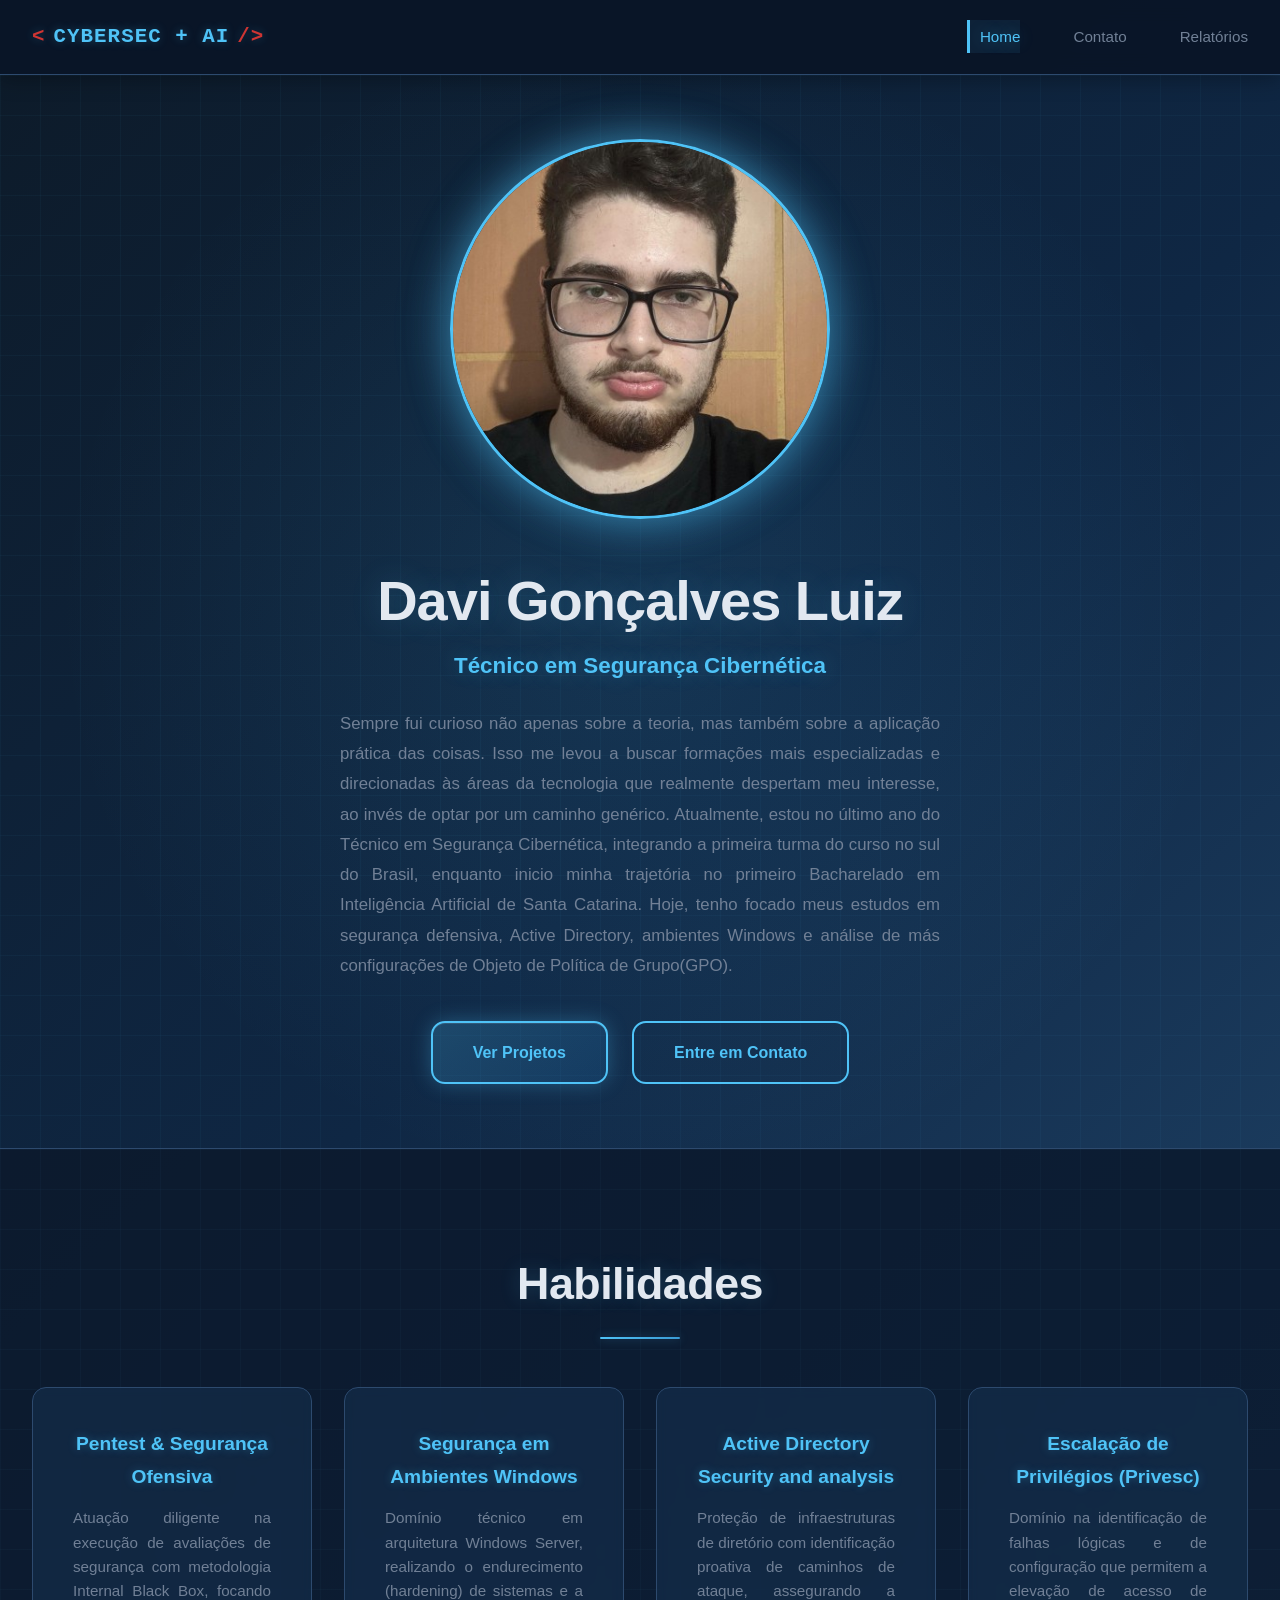
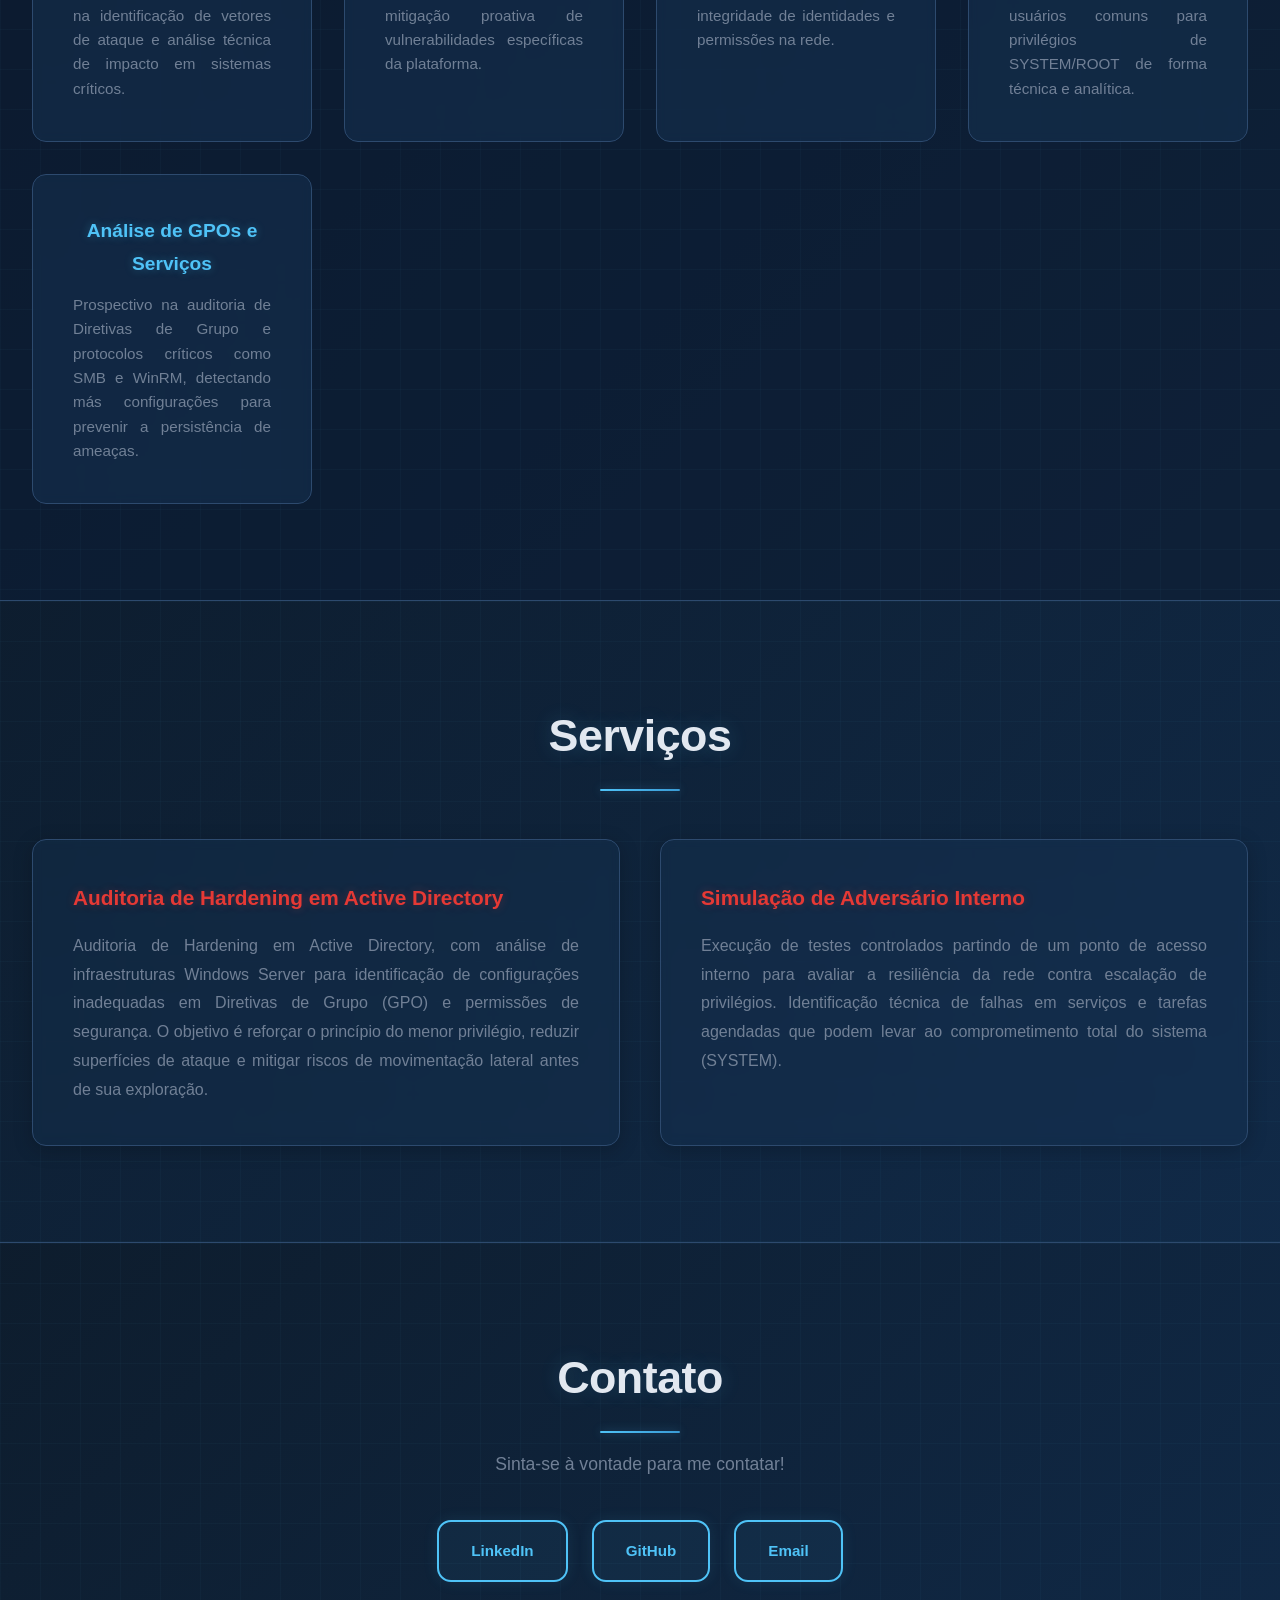
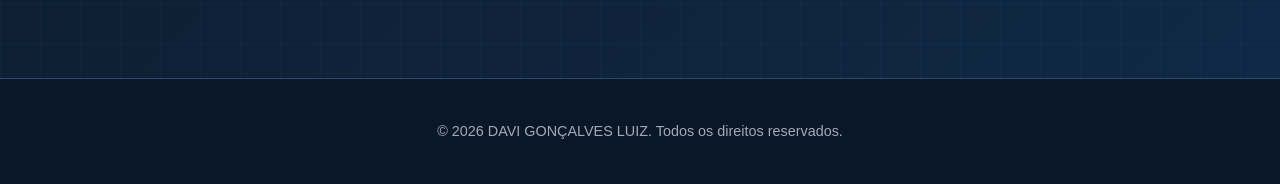
<file: index.html>
<!DOCTYPE html>
<html lang="pt-BR">
<head>
    <meta charset="UTF-8">
    <meta name="viewport" content="width=device-width, initial-scale=1.0">
    <title>Davi Gonçalves Luiz</title>
    <link rel="stylesheet" href="styles.css">
</head>

<body id="topo">

    <!-- Navigation -->
    <nav class="navbar">
        <div class="nav-container">
            <div class="logo">
                <span class="logo-bracket">&lt;</span>
                <span class="logo-text">CYBERSEC + AI</span>
                <span class="logo-bracket">/&gt;</span>
            </div>

            <ul class="nav-menu">
                <li><a href="#hero" class="nav-link">Home</a></li>
                <li><a href="#contato" class="nav-link">Contato</a></li>
                <li><a href="projects.html" class="nav-link">Relatórios</a></li>
            </ul>
        </div>
    </nav>

    <!-- Hero Section -->
    <section class="hero" id="hero">
        <div class="hero-content">
            <div class="profile-image-container">
                <img src="assets/1732918151876.jpeg" alt="Foto de Perfil" class="profile-image">
            </div>

            <h1 class="hero-title">Davi Gonçalves Luiz</h1>
            <p class="hero-subtitle">Técnico em Segurança Cibernética</p>

            <p class="hero-description" align="justify">
                Sempre fui curioso não apenas sobre a teoria, mas também sobre a aplicação prática das coisas. Isso me levou a buscar formações mais especializadas e direcionadas às áreas da tecnologia que realmente despertam meu interesse, ao invés de optar por um caminho genérico. Atualmente, estou no último ano do Técnico em Segurança Cibernética, integrando a primeira turma do curso no sul do Brasil, enquanto inicio minha trajetória no primeiro Bacharelado em Inteligência Artificial de Santa Catarina. Hoje, tenho focado meus estudos em segurança defensiva, Active Directory, ambientes Windows e análise de más configurações de Objeto de Política de Grupo(GPO).
            </p>

            <div class="hero-buttons">
                <a href="projects.html" class="btn btn-primary">Ver Projetos</a>
                <a href="#contato" class="btn btn-secondary">Entre em Contato</a>
            </div>
        </div>
    </section>

    <!-- Skills Section -->
    <section class="skills" id="skills">
        <div class="container">
            <h2 class="section-title">Habilidades</h2>

            <div class="skills-grid">
                <div class="skill-card">
                    <h3>Pentest & Segurança Ofensiva</h3>
                    <p style="text-align: justify;">
                        Atuação diligente na execução de avaliações de segurança com metodologia Internal Black Box, focando na identificação de vetores de ataque e análise técnica de impacto em sistemas críticos.
                    </p>
                </div>

                <div class="skill-card">
                    <h3>Segurança em Ambientes Windows</h3>
                    <p style="text-align: justify;">
                        Domínio técnico em arquitetura Windows Server, realizando o endurecimento (hardening) de sistemas e a mitigação proativa de vulnerabilidades específicas da plataforma.
                    </p>
                </div>

                <div class="skill-card">
                    <h3>Active Directory Security and analysis</h3>
                    <p style="text-align: justify;">
                        Proteção de infraestruturas de diretório com identificação proativa de caminhos de ataque, assegurando a integridade de identidades e permissões na rede.
                    </p>
                </div>

                <div class="skill-card">
                    <h3>Escalação de Privilégios (Privesc)</h3>
                    <p style="text-align: justify;">
                        Domínio na identificação de falhas lógicas e de configuração que permitem a elevação de acesso de usuários comuns para privilégios de SYSTEM/ROOT de forma técnica e analítica.
                    </p>
                </div>

                <div class="skill-card">
                    <h3>Análise de GPOs e Serviços</h3>
                    <p style="text-align: justify;">
                        Prospectivo na auditoria de Diretivas de Grupo e protocolos críticos como SMB e WinRM, detectando más configurações para prevenir a persistência de ameaças.
                    </p>
                </div>
            </div>
        </div>
    </section>

    <!-- What I Do Section -->
    <section class="what-i-do" id="servicos">
        <div class="container">
            <h2 class="section-title">Serviços</h2>

            <div class="services-grid">
                <div class="service-card">
                    <h3>Auditoria de Hardening em Active Directory</h3>
                    <p style="text-align: justify;">
                        Auditoria de Hardening em Active Directory, com análise de infraestruturas Windows Server para identificação de configurações inadequadas em Diretivas de Grupo (GPO) e permissões de segurança. O objetivo é reforçar o princípio do menor privilégio, reduzir superfícies de ataque e mitigar riscos de movimentação lateral antes de sua exploração.
                    </p>
                </div>

                <div class="service-card">
                    <h3>Simulação de Adversário Interno</h3>
                    <p style="text-align: justify;">
                        Execução de testes controlados partindo de um ponto de acesso interno para avaliar a resiliência da rede contra escalação de privilégios. Identificação técnica de falhas em serviços e tarefas agendadas que podem levar ao comprometimento total do sistema (SYSTEM).
                    </p>
                </div>
            </div>
        </div>
    </section>

    <!-- Contact Section -->
    <section class="contact" id="contato">
        <div class="container">
            <h2 class="section-title">Contato</h2>

            <div class="contact-content">
                <p>Sinta-se à vontade para me contatar!</p>

                <div class="contact-links">
                    <a href="https://www.linkedin.com/in/davi-gon%C3%A7alves-luiz/" class="contact-link" target="_blank">LinkedIn</a>
                    <a href="https://github.com/oTalDoFirewall" class="contact-link" target="_blank">GitHub</a>
                    <a href="mailto:businessdavigl@gmail.com" class="contact-link">Email</a>
                </div>
            </div>
        </div>
    </section>

    <!-- Footer -->
    <footer class="footer">
        <div class="container">
            <p>&copy; 2026 DAVI GONÇALVES LUIZ. Todos os direitos reservados.</p>
        </div>
    </footer>

    <script src="script.js"></script>
</body>
</html>
</file>
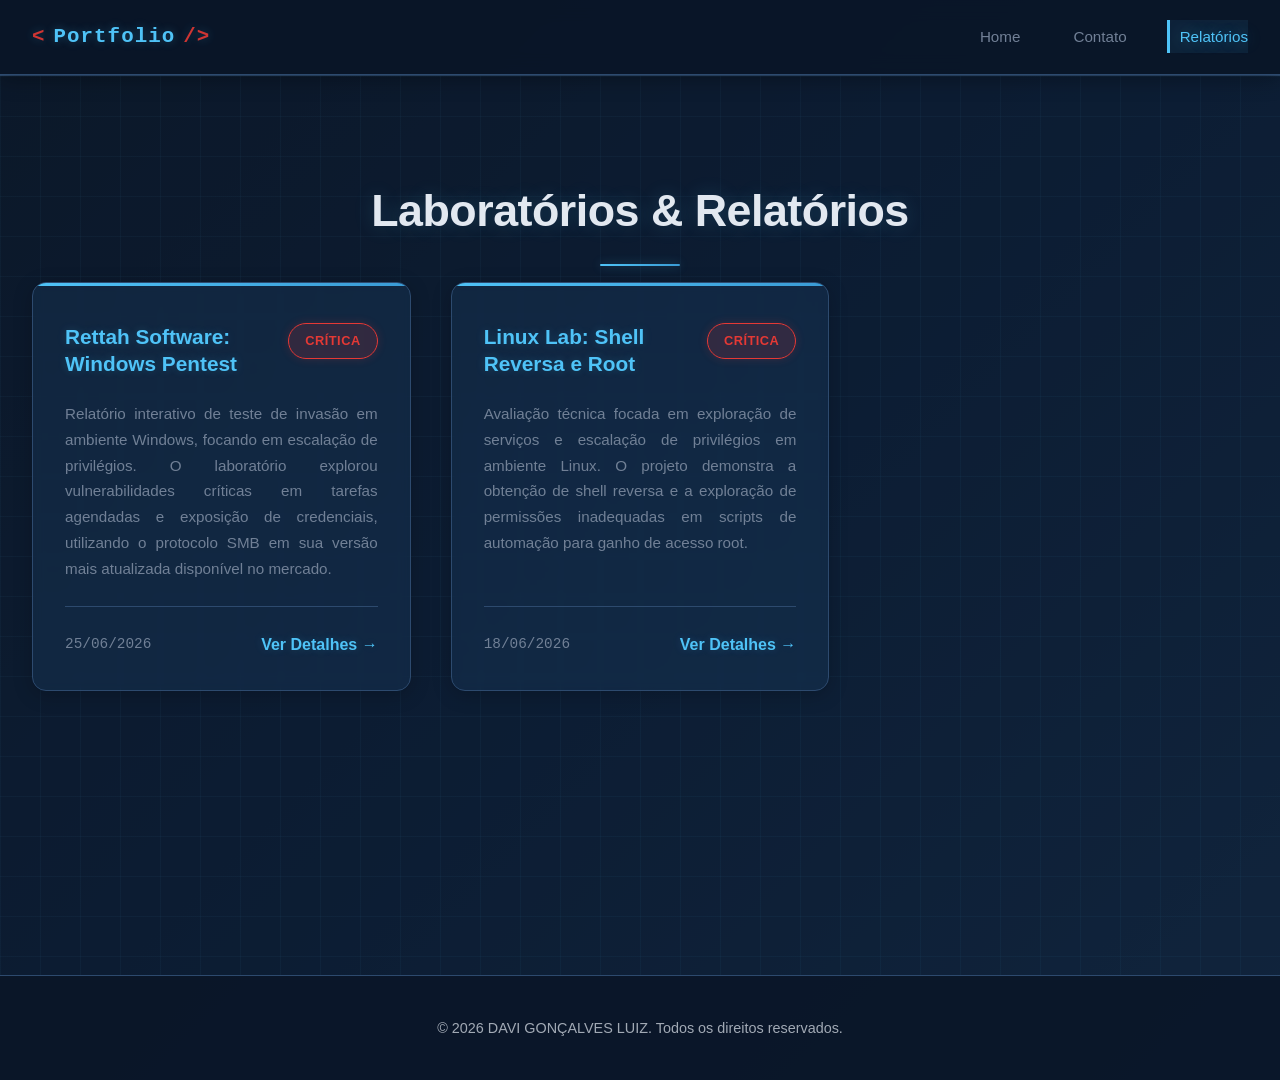
<file: projects.html>
<!DOCTYPE html>
<html lang="pt-BR">
<head>
    <meta charset="UTF-8">
    <meta name="viewport" content="width=device-width, initial-scale=1.0">
    <title>Projetos</title>
    <link rel="stylesheet" href="styles.css">
</head>
<body id="topo">
    <!-- Navigation -->
    <nav class="navbar">
        <div class="nav-container">
            <div class="logo">
                <span class="logo-bracket">&lt;</span>
                <span class="logo-text">Portfolio</span>
                <span class="logo-bracket">/&gt;</span>
            </div>
            <ul class="nav-menu">
                <li><a href="index.html" class="nav-link">Home</a></li>
                <li><a href="index.html#contato" class="nav-link">Contato</a></li>
                <li><a href="projects.html" class="nav-link active">Relatórios</a></li>
            </ul>
        </div>
    </nav>

    <!-- Projects Section -->
        <section class="projects-section">
        <div class="container">
            <h1 class="section-title animate-in">Laboratórios & Relatórios</h1>

            <div class="projects-grid">
                <!-- Projeto 1: Windows Pentest -->
                <div class="project-card animate-in">
                    <div class="project-header">
                        <h3 class="project-title">Rettah Software: Windows Pentest</h3>
                        <span class="project-badge badge-critical">Crítica</span>
                    </div>
                    <p class="project-description" align="justify">
                        Relatório interativo de teste de invasão em ambiente Windows, focando em escalação de privilégios. O laboratório explorou vulnerabilidades críticas em tarefas agendadas e exposição de credenciais, utilizando o protocolo SMB em sua versão mais atualizada disponível no mercado.
                    </p>
                    <div class="project-footer">
                        <span class="project-date">25/06/2026</span>
                        <a href="projects/pentest-report-web-windows-smb-atualizado-250626/index.html" class="project-link">Ver Detalhes →</a>
                    </div>
                </div>

                <!-- Projeto 2: Linux Pentest (NOVO) -->
                <div class="project-card animate-in">
                    <div class="project-header">
                        <h3 class="project-title">Linux Lab: Shell Reversa e Root</h3>
                        <span class="project-badge badge-critical">Crítica</span>
                    </div>
                    <p class="project-description" align="justify">
                        Avaliação técnica focada em exploração de serviços e escalação de privilégios em ambiente Linux. O projeto demonstra a obtenção de shell reversa e a exploração de permissões inadequadas em scripts de automação para ganho de acesso root.
                    </p>
                    <div class="project-footer">
                        <span class="project-date">18/06/2026</span>
                        <a href="projects/pentest-linux-lab/index.html" class="project-link">Ver Detalhes →</a>
                    </div>
                </div>

                <!-- ADICIONE MAIS PROJETOS AQUI -->
            </div>
        </div>
    </section>


    <!-- Footer -->
    <footer class="footer">
        <div class="container">
            <p>&copy; 2026 DAVI GONÇALVES LUIZ. Todos os direitos reservados.</p>
        </div>
    </footer>

    <script src="script.js"></script>
</body>
</html>
</file>
<file: styles.css>
/* ============================================================
   CYBER PORTFOLIO - ULTRA-HIGH IMPACT DESIGN
   Estética "Command & Control" baseada no relatório de pentest
   ============================================================ */

*, *::before, *::after {
    box-sizing: border-box;
    margin: 0;
    padding: 0;
}

:root {
    /* Cores exatas do relatório de pentest */
    --blue-dark: #0d1b2a;
    --blue-mid: #1a3a5c;
    --blue-accent: #1e6fb5;
    --blue-light: #3a9bd5;
    --blue-glow: #4fc3f7;
    
    --red-critical: #e53935;
    --red-dark: #b71c1c;
    --orange-high: #f57c00;
    --yellow-med: #f9a825;
    --green-ok: #2e7d32;
    
    --text-light: #e2e8f0;
    --text-muted: #718096;
    --border-dark: #2d4a6e;
    
    --sidebar-w: 260px;
    --radius: 8px;
    --radius-lg: 14px;
    --shadow: 0 2px 12px rgba(0, 0, 0, 0.08);
    --shadow-lg: 0 8px 32px rgba(0, 0, 0, 0.14);
    --glow: 0 0 20px rgba(79, 195, 247, 0.3);
    --glow-lg: 0 0 40px rgba(79, 195, 247, 0.5);
}

html {
    scroll-behavior: smooth;
    font-size: 16px;
}

body {
    font-family: 'Inter', -apple-system, BlinkMacSystemFont, 'Segoe UI', sans-serif;
    background: linear-gradient(135deg, var(--blue-dark) 0%, #0f2744 50%, var(--blue-mid) 100%);
    color: var(--text-light);
    line-height: 1.7;
    min-height: 100vh;
}

/* ============================================================
   SCROLLBAR
   ============================================================ */

::-webkit-scrollbar {
    width: 8px;
}

::-webkit-scrollbar-track {
    background: rgba(79, 195, 247, 0.05);
}

::-webkit-scrollbar-thumb {
    background: var(--blue-glow);
    border-radius: 4px;
    box-shadow: var(--glow);
}

::-webkit-scrollbar-thumb:hover {
    background: var(--blue-light);
}

/* ============================================================
   NAVEGAÇÃO
   ============================================================ */

.navbar {
    background: rgba(10, 22, 40, 0.95);
    backdrop-filter: blur(10px);
    border-bottom: 1px solid var(--border-dark);
    position: sticky;
    top: 0;
    z-index: 1000;
    box-shadow: 0 4px 20px rgba(0, 0, 0, 0.3);
}

.nav-container {
    max-width: 1400px;
    margin: 0 auto;
    padding: 1.2rem 2rem;
    display: flex;
    justify-content: space-between;
    align-items: center;
}

.logo {
    font-size: 1.3rem;
    font-weight: 700;
    color: var(--blue-glow);
    letter-spacing: 0.05em;
    display: flex;
    align-items: center;
    gap: 8px;
    font-family: 'JetBrains Mono', 'Courier New', monospace;
    text-shadow: 0 0 10px rgba(79, 195, 247, 0.3);
}

.logo-bracket {
    color: var(--red-critical);
    opacity: 0.9;
}

.nav-menu {
    display: flex;
    list-style: none;
    gap: 2.5rem;
}

.nav-link {
    color: var(--text-muted);
    text-decoration: none;
    font-weight: 500;
    font-size: 0.95rem;
    transition: all 0.3s ease;
    position: relative;
    padding: 0.5rem 0;
    border-left: 3px solid transparent;
    padding-left: 10px;
}

.nav-link:hover {
    color: var(--blue-glow);
    border-left-color: var(--blue-glow);
    text-shadow: 0 0 10px rgba(79, 195, 247, 0.3);
}

.nav-link.active {
    color: var(--blue-glow);
    border-left-color: var(--blue-glow);
    background: rgba(79, 195, 247, 0.08);
    text-shadow: 0 0 15px rgba(79, 195, 247, 0.4);
}

/* ============================================================
   HERO SECTION
   ============================================================ */

.hero {
    min-height: 100vh;
    display: flex;
    align-items: center;
    justify-content: center;
    background: linear-gradient(135deg, var(--blue-dark) 0%, #0f2744 60%, var(--blue-mid) 100%);
    position: relative;
    overflow: hidden;
    padding: 4rem 2rem;
}

.hero::before {
    content: '';
    position: absolute;
    inset: 0;
    background-image:
        linear-gradient(rgba(79, 195, 247, 0.04) 1px, transparent 1px),
        linear-gradient(90deg, rgba(79, 195, 247, 0.04) 1px, transparent 1px);
    background-size: 40px 40px;
    pointer-events: none;
}

.hero::after {
    content: '';
    position: absolute;
    top: 0;
    left: 0;
    right: 0;
    bottom: 0;
    background: radial-gradient(circle at 50% 50%, rgba(79, 195, 247, 0.1) 0%, transparent 70%);
    pointer-events: none;
}

.hero-content {
    text-align: center;
    z-index: 1;
    max-width: 700px;
    animation: fadeInUp 1s ease;
}

@keyframes fadeInUp {
    from {
        opacity: 0;
        transform: translateY(40px);
    }
    to {
        opacity: 1;
        transform: translateY(0);
    }
}

.profile-image-container {
    margin-bottom: 2.5rem;
}

.profile-image {
    width: 380px;
    height: 380px;
    border-radius: 50%;
    border: 3px solid var(--blue-glow);
    object-fit: cover;
    box-shadow: var(--glow-lg), 0 0 60px rgba(79, 195, 247, 0.2);
    transition: all 0.4s ease;
    background: rgba(79, 195, 247, 0.1);
}

.profile-image:hover {
    transform: scale(1.08);
    box-shadow: var(--glow-lg), 0 0 80px rgba(79, 195, 247, 0.4);
    border-color: var(--blue-light);
}

.hero-title {
    font-size: 3.5rem;
    color: var(--text-light);
    margin-bottom: 0.8rem;
    font-weight: 800;
    letter-spacing: -1px;
    line-height: 1.2;
    text-shadow: 0 0 30px rgba(79, 195, 247, 0.2);
}

.hero-subtitle {
    font-size: 1.4rem;
    color: var(--blue-glow);
    margin-bottom: 1.5rem;
    font-weight: 600;
    text-shadow: 0 0 20px rgba(79, 195, 247, 0.3);
}

.hero-description {
    font-size: 1.05rem;
    color: var(--text-muted);
    margin-bottom: 2.5rem;
    line-height: 1.8;
    max-width: 600px;
    margin-left: auto;
    margin-right: auto;
}

.hero-buttons {
    display: flex;
    gap: 1.5rem;
    justify-content: center;
    flex-wrap: wrap;
}

.btn {
    padding: 1rem 2.5rem;
    border: 2px solid var(--blue-glow);
    border-radius: var(--radius-lg);
    text-decoration: none;
    font-weight: 600;
    cursor: pointer;
    transition: all 0.3s ease;
    font-size: 1rem;
    display: inline-flex;
    align-items: center;
    gap: 8px;
    font-family: 'Inter', sans-serif;
}

.btn-primary {
    background: linear-gradient(135deg, rgba(79, 195, 247, 0.2) 0%, rgba(30, 111, 181, 0.2) 100%);
    color: var(--blue-glow);
    border-color: var(--blue-glow);
    box-shadow: var(--glow), inset 0 1px 0 rgba(255, 255, 255, 0.1);
}

.btn-primary:hover {
    background: linear-gradient(135deg, rgba(79, 195, 247, 0.3) 0%, rgba(30, 111, 181, 0.3) 100%);
    border-color: var(--blue-light);
    box-shadow: var(--glow-lg), inset 0 1px 0 rgba(255, 255, 255, 0.15);
    transform: translateY(-3px);
}

.btn-secondary {
    background: transparent;
    color: var(--blue-glow);
    border-color: var(--blue-glow);
}

.btn-secondary:hover {
    background: rgba(79, 195, 247, 0.1);
    border-color: var(--blue-light);
    box-shadow: var(--glow);
    transform: translateY(-3px);
}

/* ============================================================
   SKILLS SECTION
   ============================================================ */

.skills {
    padding: 6rem 2rem;
    background: rgba(10, 22, 40, 0.6);
    border-top: 1px solid var(--border-dark);
    border-bottom: 1px solid var(--border-dark);
    position: relative;
}

.skills::before {
    content: '';
    position: absolute;
    inset: 0;
    background-image:
        linear-gradient(rgba(79, 195, 247, 0.03) 1px, transparent 1px),
        linear-gradient(90deg, rgba(79, 195, 247, 0.03) 1px, transparent 1px);
    background-size: 40px 40px;
    pointer-events: none;
}

.container {
    max-width: 1400px;
    margin: 0 auto;
    position: relative;
    z-index: 1;
}

.section-title {
    font-size: 2.8rem;
    color: var(--text-light);
    text-align: center;
    margin-bottom: 1rem;
    font-weight: 800;
    letter-spacing: -0.5px;
    text-shadow: 0 0 20px rgba(79, 195, 247, 0.2);
}

.section-title::after {
    content: '';
    display: block;
    width: 80px;
    height: 2px;
    background: linear-gradient(90deg, var(--blue-glow), var(--blue-light));
    margin: 1rem auto 0;
    border-radius: 1px;
    box-shadow: 0 0 10px rgba(79, 195, 247, 0.4);
}

.skills-grid {
    display: grid;
    grid-template-columns: repeat(auto-fit, minmax(280px, 1fr));
    gap: 2rem;
    margin-top: 3rem;
}

.skill-card {
    background: rgba(26, 58, 92, 0.4);
    border: 1px solid var(--border-dark);
    padding: 2.5rem;
    border-radius: var(--radius-lg);
    text-align: center;
    transition: all 0.3s ease;
    cursor: pointer;
    position: relative;
    overflow: hidden;
    backdrop-filter: blur(5px);
}

.skill-card::before {
    content: '';
    position: absolute;
    top: 0;
    left: 0;
    right: 0;
    height: 2px;
    background: linear-gradient(90deg, var(--blue-glow), transparent);
    transform: scaleX(0);
    transform-origin: left;
    transition: transform 0.3s ease;
}

.skill-card::after {
    content: '';
    position: absolute;
    inset: 0;
    background: radial-gradient(circle at 50% 0%, rgba(79, 195, 247, 0.1) 0%, transparent 70%);
    opacity: 0;
    transition: opacity 0.3s ease;
}

.skill-card:hover {
    border-color: var(--blue-glow);
    box-shadow: var(--glow), inset 0 1px 0 rgba(79, 195, 247, 0.1);
    transform: translateY(-8px);
    background: rgba(26, 58, 92, 0.6);
}

.skill-card:hover::before {
    transform: scaleX(1);
}

.skill-card:hover::after {
    opacity: 1;
}

.skill-card h3 {
    color: var(--blue-glow);
    margin-bottom: 0.8rem;
    font-size: 1.2rem;
    font-weight: 700;
    position: relative;
    z-index: 1;
    text-shadow: 0 0 10px rgba(79, 195, 247, 0.3);
}

.skill-card p {
    color: var(--text-muted);
    font-size: 0.95rem;
    line-height: 1.6;
    position: relative;
    z-index: 1;
}

/* ============================================================
   WHAT I DO SECTION
   ============================================================ */

.what-i-do {
    padding: 6rem 2rem;
    background: linear-gradient(135deg, rgba(13, 27, 42, 0.8) 0%, rgba(15, 39, 68, 0.8) 100%);
    position: relative;
}

.what-i-do::before {
    content: '';
    position: absolute;
    inset: 0;
    background-image:
        linear-gradient(rgba(79, 195, 247, 0.03) 1px, transparent 1px),
        linear-gradient(90deg, rgba(79, 195, 247, 0.03) 1px, transparent 1px);
    background-size: 40px 40px;
    pointer-events: none;
}

.services-grid {
    display: grid;
    grid-template-columns: repeat(auto-fit, minmax(300px, 1fr));
    gap: 2.5rem;
    margin-top: 3rem;
    position: relative;
    z-index: 1;
}

.service-card {
    background: rgba(26, 58, 92, 0.3);
    border: 1px solid var(--border-dark);
    padding: 2.5rem;
    border-radius: var(--radius-lg);
    transition: all 0.3s ease;
    box-shadow: 0 4px 20px rgba(0, 0, 0, 0.2);
    position: relative;
    overflow: hidden;
    backdrop-filter: blur(5px);
}

.service-card::before {
    content: '';
    position: absolute;
    top: 0;
    left: 0;
    right: 0;
    bottom: 0;
    background: linear-gradient(135deg, rgba(229, 57, 53, 0.1) 0%, transparent 100%);
    opacity: 0;
    transition: opacity 0.3s ease;
}

.service-card:hover {
    border-color: var(--red-critical);
    box-shadow: 0 8px 40px rgba(229, 57, 53, 0.2), var(--glow);
    transform: translateY(-8px);
    background: rgba(26, 58, 92, 0.5);
}

.service-card:hover::before {
    opacity: 1;
}

.service-card h3 {
    color: var(--red-critical);
    margin-bottom: 1rem;
    font-size: 1.3rem;
    font-weight: 700;
    position: relative;
    z-index: 1;
    text-shadow: 0 0 10px rgba(229, 57, 53, 0.3);
}

.service-card p {
    color: var(--text-muted);
    line-height: 1.8;
    position: relative;
    z-index: 1;
}

/* ============================================================
   PROJECTS SECTION
   ============================================================ */

.projects-section {
    padding: 6rem 2rem;
    background: rgba(10, 22, 40, 0.6);
    min-height: 100vh;
    position: relative;
    border-top: 1px solid var(--border-dark);
}

.projects-section::before {
    content: '';
    position: absolute;
    inset: 0;
    background-image:
        linear-gradient(rgba(79, 195, 247, 0.04) 1px, transparent 1px),
        linear-gradient(90deg, rgba(79, 195, 247, 0.04) 1px, transparent 1px);
    background-size: 40px 40px;
    pointer-events: none;
}

.section-subtitle {
    text-align: center;
    color: var(--text-muted);
    font-size: 1.1rem;
    margin-bottom: 3rem;
    margin-top: 1rem;
    position: relative;
    z-index: 1;
}

.projects-grid {
    display: grid;
    grid-template-columns: repeat(auto-fill, minmax(360px, 1fr));
    gap: 2.5rem;
    margin-bottom: 3rem;
    position: relative;
    z-index: 1;
}

.project-card {
    background: rgba(26, 58, 92, 0.4);
    border: 1px solid var(--border-dark);
    border-radius: var(--radius-lg);
    padding: 2rem;
    transition: all 0.3s ease;
    display: flex;
    flex-direction: column;
    height: 100%;
    box-shadow: 0 4px 20px rgba(0, 0, 0, 0.2);
    position: relative;
    overflow: hidden;
    backdrop-filter: blur(5px);
}

.project-card::before {
    content: '';
    position: absolute;
    top: 0;
    left: 0;
    right: 0;
    height: 3px;
    background: linear-gradient(90deg, var(--blue-glow), var(--blue-light), var(--blue-glow));
    background-size: 200% 100%;
    animation: shimmer 3s ease-in-out infinite;
}

@keyframes shimmer {
    0%, 100% { background-position: 0% 0%; }
    50% { background-position: 100% 0%; }
}

.project-card:hover {
    border-color: var(--blue-glow);
    box-shadow: var(--glow-lg), 0 12px 40px rgba(79, 195, 247, 0.2);
    transform: translateY(-10px);
    background: rgba(26, 58, 92, 0.6);
}

.project-header {
    display: flex;
    justify-content: space-between;
    align-items: flex-start;
    margin-bottom: 1.5rem;
    gap: 1rem;
    padding-top: 0.5rem;
}

.project-title {
    color: var(--blue-glow);
    font-size: 1.3rem;
    flex: 1;
    font-weight: 700;
    line-height: 1.3;
    text-shadow: 0 0 10px rgba(79, 195, 247, 0.2);
}

.project-badge {
    padding: 0.4rem 1rem;
    border-radius: 20px;
    font-size: 0.8rem;
    font-weight: 700;
    white-space: nowrap;
    text-transform: uppercase;
    letter-spacing: 0.5px;
    border: 1px solid;
}

.badge-critical {
    background: rgba(229, 57, 53, 0.15);
    color: var(--red-critical);
    border-color: var(--red-critical);
    box-shadow: 0 0 10px rgba(229, 57, 53, 0.2);
}

.badge-high {
    background: rgba(245, 124, 0, 0.15);
    color: var(--orange-high);
    border-color: var(--orange-high);
    box-shadow: 0 0 10px rgba(245, 124, 0, 0.2);
}

.badge-medium {
    background: rgba(249, 168, 37, 0.15);
    color: var(--yellow-med);
    border-color: var(--yellow-med);
    box-shadow: 0 0 10px rgba(249, 168, 37, 0.2);
}

.badge-low {
    background: rgba(46, 125, 50, 0.15);
    color: var(--green-ok);
    border-color: var(--green-ok);
    box-shadow: 0 0 10px rgba(46, 125, 50, 0.2);
}

.project-description {
    color: var(--text-muted);
    margin-bottom: 1.5rem;
    flex-grow: 1;
    line-height: 1.7;
    font-size: 0.95rem;
}

.project-tags {
    display: flex;
    flex-wrap: wrap;
    gap: 0.6rem;
    margin-bottom: 1.5rem;
}

.tag {
    background: rgba(79, 195, 247, 0.1);
    color: var(--blue-glow);
    padding: 0.4rem 0.9rem;
    border-radius: 20px;
    font-size: 0.8rem;
    border: 1px solid var(--blue-glow);
    font-weight: 500;
    transition: all 0.2s ease;
    font-family: 'JetBrains Mono', monospace;
}

.tag:hover {
    background: rgba(79, 195, 247, 0.2);
    box-shadow: 0 0 10px rgba(79, 195, 247, 0.3);
}

.project-footer {
    display: flex;
    justify-content: space-between;
    align-items: center;
    border-top: 1px solid var(--border-dark);
    padding-top: 1.5rem;
}

.project-date {
    color: var(--text-muted);
    font-size: 0.9rem;
    font-weight: 500;
    font-family: 'JetBrains Mono', monospace;
}

.project-link {
    color: var(--blue-glow);
    text-decoration: none;
    font-weight: 700;
    transition: all 0.3s ease;
    display: flex;
    align-items: center;
    gap: 6px;
    text-shadow: 0 0 10px rgba(79, 195, 247, 0.2);
}

.project-link:hover {
    color: var(--blue-light);
    gap: 12px;
    text-shadow: 0 0 20px rgba(79, 195, 247, 0.4);
}

.empty-state {
    text-align: center;
    padding: 4rem 2rem;
    color: var(--text-muted);
    font-size: 1.1rem;
    position: relative;
    z-index: 1;
}

/* ============================================================
   CONTACT SECTION
   ============================================================ */

.contact {
    padding: 6rem 2rem;
    background: linear-gradient(135deg, rgba(13, 27, 42, 0.9) 0%, rgba(15, 39, 68, 0.9) 100%);
    border-top: 1px solid var(--border-dark);
    position: relative;
}

.contact::before {
    content: '';
    position: absolute;
    inset: 0;
    background-image:
        linear-gradient(rgba(79, 195, 247, 0.03) 1px, transparent 1px),
        linear-gradient(90deg, rgba(79, 195, 247, 0.03) 1px, transparent 1px);
    background-size: 40px 40px;
    pointer-events: none;
}

.contact-content {
    text-align: center;
    max-width: 700px;
    margin: 0 auto;
    position: relative;
    z-index: 1;
}

.contact-content > p {
    color: var(--text-muted);
    font-size: 1.1rem;
    margin-bottom: 2.5rem;
    line-height: 1.8;
}

.contact-links {
    display: flex;
    gap: 1.5rem;
    justify-content: center;
    flex-wrap: wrap;
}

.contact-link {
    padding: 1rem 2rem;
    border: 2px solid var(--blue-glow);
    color: var(--blue-glow);
    text-decoration: none;
    border-radius: var(--radius-lg);
    transition: all 0.3s ease;
    font-weight: 600;
    font-size: 0.95rem;
    background: rgba(79, 195, 247, 0.05);
    box-shadow: 0 0 15px rgba(79, 195, 247, 0.1);
}

.contact-link:hover {
    background: rgba(79, 195, 247, 0.2);
    color: var(--blue-light);
    border-color: var(--blue-light);
    transform: translateY(-3px);
    box-shadow: var(--glow-lg);
}

/* ============================================================
   FOOTER
   ============================================================ */

.footer {
    background: rgba(10, 22, 40, 0.95);
    border-top: 1px solid var(--border-dark);
    padding: 2.5rem 2rem;
    text-align: center;
    color: var(--text-light);
    position: relative;
}

.footer p {
    font-size: 0.9rem;
    opacity: 0.7;
}

/* ============================================================
/* ============================================================
   RESPONSIVIDADE - BREAKPOINTS COMPLETOS
   ============================================================ */

/* Desktop Grande (1200px+) - Sem mudanças, usa estilos base */

/* Tablet Grande (1024px - 1199px) */
@media (max-width: 1199px) {
    .nav-container {
        padding: 1rem 1.5rem;
    }

    .hero {
        padding: 3rem 1.5rem;
    }

    .skills,
    .what-i-do,
    .projects-section,
    .contact {
        padding: 4rem 1.5rem;
    }

    .profile-image {
        width: 300px;
        height: 300px;
    }

    .hero-title {
        font-size: 3rem;
    }
}

/* Tablet (768px - 1023px) */
@media (max-width: 1023px) {
    .nav-container {
        padding: 0.8rem 1rem;
    }

    .nav-menu {
        gap: 1.8rem;
    }

    .logo {
        font-size: 1.1rem;
    }

    .hero {
        padding: 2.5rem 1rem;
        min-height: 80vh;
    }

    .hero-content {
        max-width: 100%;
    }

    .profile-image {
        width: 250px;
        height: 250px;
    }

    .hero-title {
        font-size: 2.8rem;
    }

    .hero-subtitle {
        font-size: 1.2rem;
    }

    .hero-description {
        font-size: 1rem;
        margin-bottom: 2rem;
    }

    .section-title {
        font-size: 2.2rem;
    }

    .skills,
    .what-i-do,
    .projects-section,
    .contact {
        padding: 3.5rem 1rem;
    }

    .skills-grid,
    .services-grid {
        grid-template-columns: repeat(2, 1fr);
        gap: 1.5rem;
    }

    .projects-grid {
        grid-template-columns: repeat(2, 1fr);
        gap: 2rem;
    }

    .skill-card,
    .service-card {
        padding: 1.8rem;
    }

    .skill-card h3,
    .service-card h3 {
        font-size: 1.1rem;
    }

    .skill-card p,
    .service-card p {
        font-size: 0.9rem;
    }

    .btn {
        padding: 0.9rem 2rem;
        font-size: 0.95rem;
    }
}

/* Mobile Grande (600px - 767px) */
@media (max-width: 767px) {
    .nav-container {
        padding: 0.8rem 1rem;
    }

    .nav-menu {
        gap: 1.2rem;
    }

    .logo {
        font-size: 1rem;
    }

    .hero {
        padding: 2rem 1rem;
        min-height: 70vh;
    }

    .profile-image {
        width: 180px;
        height: 180px;
    }

    .hero-title {
        font-size: 2.2rem;
    }

    .hero-subtitle {
        font-size: 1.1rem;
    }

    .hero-description {
        font-size: 0.95rem;
        margin-bottom: 1.5rem;
    }

    .hero-buttons {
        flex-direction: column;
        gap: 1rem;
    }

    .btn {
        width: 100%;
        padding: 0.85rem 1.5rem;
        font-size: 0.9rem;
    }

    .section-title {
        font-size: 1.8rem;
    }

    .section-title::after {
        width: 60px;
    }

    .skills,
    .what-i-do,
    .projects-section,
    .contact {
        padding: 2.5rem 1rem;
    }

    .skills-grid,
    .services-grid {
        grid-template-columns: 1fr;
        gap: 1.2rem;
    }

    .projects-grid {
        grid-template-columns: 1fr;
        gap: 1.5rem;
    }

    .skill-card,
    .service-card {
        padding: 1.5rem;
    }

    .skill-card h3,
    .service-card h3 {
        font-size: 1rem;
    }

    .skill-card p,
    .service-card p {
        font-size: 0.85rem;
    }

    .contact-links {
        flex-direction: column;
        gap: 1rem;
    }

    .contact-link {
        width: 100%;
        padding: 0.85rem 1.5rem;
        font-size: 0.9rem;
    }

    .project-card {
        padding: 1.5rem;
    }

    .project-title {
        font-size: 1.1rem;
    }

    .project-description {
        font-size: 0.85rem;
    }
}

/* Mobile Pequeno (480px - 599px) */
@media (max-width: 599px) {
    .nav-container {
        padding: 0.7rem 0.8rem;
    }

    .nav-menu {
        gap: 0.8rem;
    }

    .logo {
        font-size: 0.9rem;
    }

    .logo-text {
        display: none;
    }

    .hero {
        padding: 1.5rem 0.8rem;
        min-height: 60vh;
    }

    .profile-image {
        width: 140px;
        height: 140px;
    }

    .hero-title {
        font-size: 1.8rem;
    }

    .hero-subtitle {
        font-size: 0.95rem;
    }

    .hero-description {
        font-size: 0.85rem;
        margin-bottom: 1.2rem;
        line-height: 1.6;
    }

    .hero-buttons {
        flex-direction: column;
        gap: 0.8rem;
    }

    .btn {
        width: 100%;
        padding: 0.75rem 1.2rem;
        font-size: 0.85rem;
    }

    .section-title {
        font-size: 1.5rem;
    }

    .section-title::after {
        width: 50px;
        height: 2px;
    }

    .skills,
    .what-i-do,
    .projects-section,
    .contact {
        padding: 2rem 0.8rem;
    }

    .container {
        padding: 0 0.8rem;
    }

    .skills-grid,
    .services-grid,
    .projects-grid {
        grid-template-columns: 1fr;
        gap: 1rem;
    }

    .skill-card,
    .service-card,
    .project-card {
        padding: 1.2rem;
    }

    .skill-card h3,
    .service-card h3 {
        font-size: 0.95rem;
    }

    .skill-card p,
    .service-card p,
    .project-description {
        font-size: 0.8rem;
    }

    .project-title {
        font-size: 1rem;
    }

    .contact-content > p {
        font-size: 0.95rem;
    }

    .contact-links {
        flex-direction: column;
        gap: 0.8rem;
    }

    .contact-link {
        width: 100%;
        padding: 0.75rem 1.2rem;
        font-size: 0.85rem;
    }

    .nav-link {
        font-size: 0.85rem;
        padding: 0.4rem 0;
        padding-left: 8px;
    }
}

/* Mobile Extra Pequeno (< 480px) */
@media (max-width: 479px) {
    .nav-container {
        padding: 0.6rem 0.6rem;
    }

    .nav-menu {
        gap: 0.6rem;
    }

    .logo {
        font-size: 0.85rem;
    }

    .hero {
        padding: 1.2rem 0.6rem;
        min-height: 55vh;
    }

    .profile-image {
        width: 120px;
        height: 120px;
    }

    .hero-title {
        font-size: 1.5rem;
    }

    .hero-subtitle {
        font-size: 0.9rem;
    }

    .hero-description {
        font-size: 0.8rem;
        margin-bottom: 1rem;
    }

    .btn {
        padding: 0.7rem 1rem;
        font-size: 0.8rem;
    }

    .section-title {
        font-size: 1.3rem;
    }

    .skills,
    .what-i-do,
    .projects-section,
    .contact {
        padding: 1.5rem 0.6rem;
    }

    .skill-card,
    .service-card,
    .project-card {
        padding: 1rem;
    }

    .skill-card h3,
    .service-card h3 {
        font-size: 0.9rem;
    }

    .skill-card p,
    .service-card p {
        font-size: 0.75rem;
    }

    .contact-link {
        padding: 0.7rem 1rem;
        font-size: 0.8rem;
    }
}


/* ============================================================
   ANIMAÇÕES DE ENTRADA - PAGE LOAD
   ============================================================ */

@keyframes fadeInDown {
    from {
        opacity: 0;
        transform: translateY(-30px);
    }
    to {
        opacity: 1;
        transform: translateY(0);
    }
}

@keyframes fadeInUp {
    from {
        opacity: 0;
        transform: translateY(30px);
    }
    to {
        opacity: 1;
        transform: translateY(0);
    }
}

@keyframes glowPulse {
    0%, 100% {
        box-shadow: var(--glow), inset 0 1px 0 rgba(79, 195, 247, 0.1);
    }
    50% {
        box-shadow: var(--glow-lg), inset 0 1px 0 rgba(79, 195, 247, 0.2);
    }
}

/* Classes de animação para a página de projetos */
.section-title.animate-in {
    animation: fadeInDown 0.8s ease-out;
}

.project-card.animate-in {
    animation: fadeInUp 0.6s ease-out backwards;
}

.project-card.animate-in:nth-child(1) {
    animation-delay: 0.1s;
}

.project-card.animate-in:nth-child(2) {
    animation-delay: 0.2s;
}

.project-card.animate-in:nth-child(3) {
    animation-delay: 0.3s;
}

.project-card.animate-in:nth-child(4) {
    animation-delay: 0.4s;
}

.project-card.animate-in:nth-child(5) {
    animation-delay: 0.5s;
}

.project-card.animate-in:nth-child(6) {
    animation-delay: 0.6s;
}

/* Efeito de brilho ao carregar */
.project-card.animate-in:hover {
    animation: glowPulse 2s ease-in-out infinite;
}
</file>
